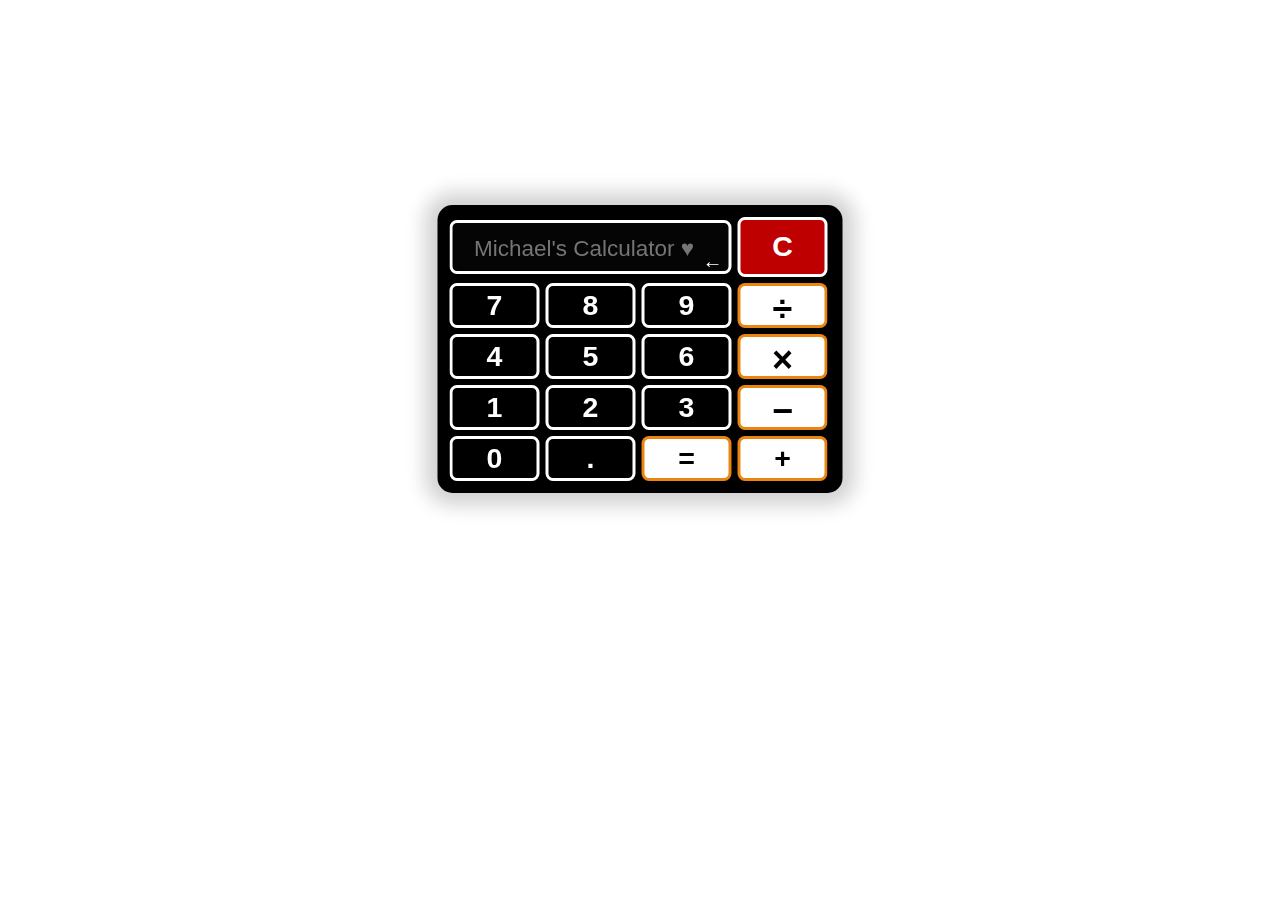
<file: index.html>
<!DOCTYPE html>
<html>

<head>
	<meta charset="UTF-8">
	<meta http-equiv="X-UA-Compatible" content="IE=edge">
	<meta name="viewport" content="width=device-width, initial-scale=1.0">
	<title>Calculator</title>
	<link rel="stylesheet" type="text/css" href="calculator.css">
	<!-- Google tag (gtag.js) -->
	<script async src="https://www.googletagmanager.com/gtag/js?id=G-VLL46ZEXJG"></script>
	<script>
	  window.dataLayer = window.dataLayer || [];
  
	  function gtag() { dataLayer.push(arguments); }
	  gtag('js', new Date());
  
	  gtag('config', 'G-VLL46ZEXJG');
	</script>
	  <link rel="shortcut icon" href="favicon.png" type="image/x-icon" />
</head>

<body>
	<div class="calc">
		<table>
			<tr>
				<td colspan="3">
					<div class="input-box">
						<input type="text" disabled placeholder="Michael's Calculator &hearts;     " name="display-box"
							id="result" value="">
						<input type="button" name="backspace" id="backspace" value="&LeftArrow;" onclick="backspace()">
					</div>
				</td>
				<td>
					<input type="button" name="cancel" id="cancel" value="C" onclick="clearScreen()">

				</td>
			</tr>
			<tr>
				<td>
					<input type="button" name="btn" id="btn" value="7" onclick="display('7')">
				</td>
				<td>
					<input type="button" name="btn" id="btn" value="8" onclick="display('8')">
				</td>
				<td>
					<input type="button" name="btn" id="btn" value="9" onclick="display('9')">
				</td>
				<td>
					<input type="button" name="btn" id="cmd" value="&divide;" onclick="display('/')">
				</td>
			</tr>
			<tr>
				<td>
					<input type="button" name="btn" id="btn" value="4" onclick="display('4')">
				</td>
				<td>
					<input type="button" name="btn" id="btn" value="5" onclick="display('5')">
				</td>
				<td>
					<input type="button" name="btn" id="btn" value="6" onclick="display('6')">
				</td>
				<td>
					<input type="button" name="btn" id="cmd" value="&times;" onclick="display('*')">
				</td>
			</tr>
			<tr>
				<td>
					<input type="button" name="btn" id="btn" value="1" onclick="display('1')">
				</td>
				<td>
					<input type="button" name="btn" id="btn" value="2" onclick="display('2')">
				</td>
				<td>
					<input type="button" name="btn" id="btn" value="3" onclick="display('3')">
				</td>
				<td>
					<input type="button" name="btn" id="cmd" value="&minus;" onclick="display('-')">
				</td>
			</tr>
			<tr>
				<td>
					<input type="button" name="btn" id="btn" value="0" onclick="display('0')">
				</td>
				<td>
					<input type="button" name="btn" id="btn" value="." onclick="display('.')">
				</td>
				<td>
					<input type="button" name="equal" id="equal" value="&equals;" onclick="calculate()">
				</td>
				<td>
					<input type="button" name="btn" id="plus" value="&plus;" onclick="display('+')">
				</td>
			</tr>
		</table>
	</div>
	<script type="text/javascript" src="calculator.js"></script>
</body>

</html>
</file>
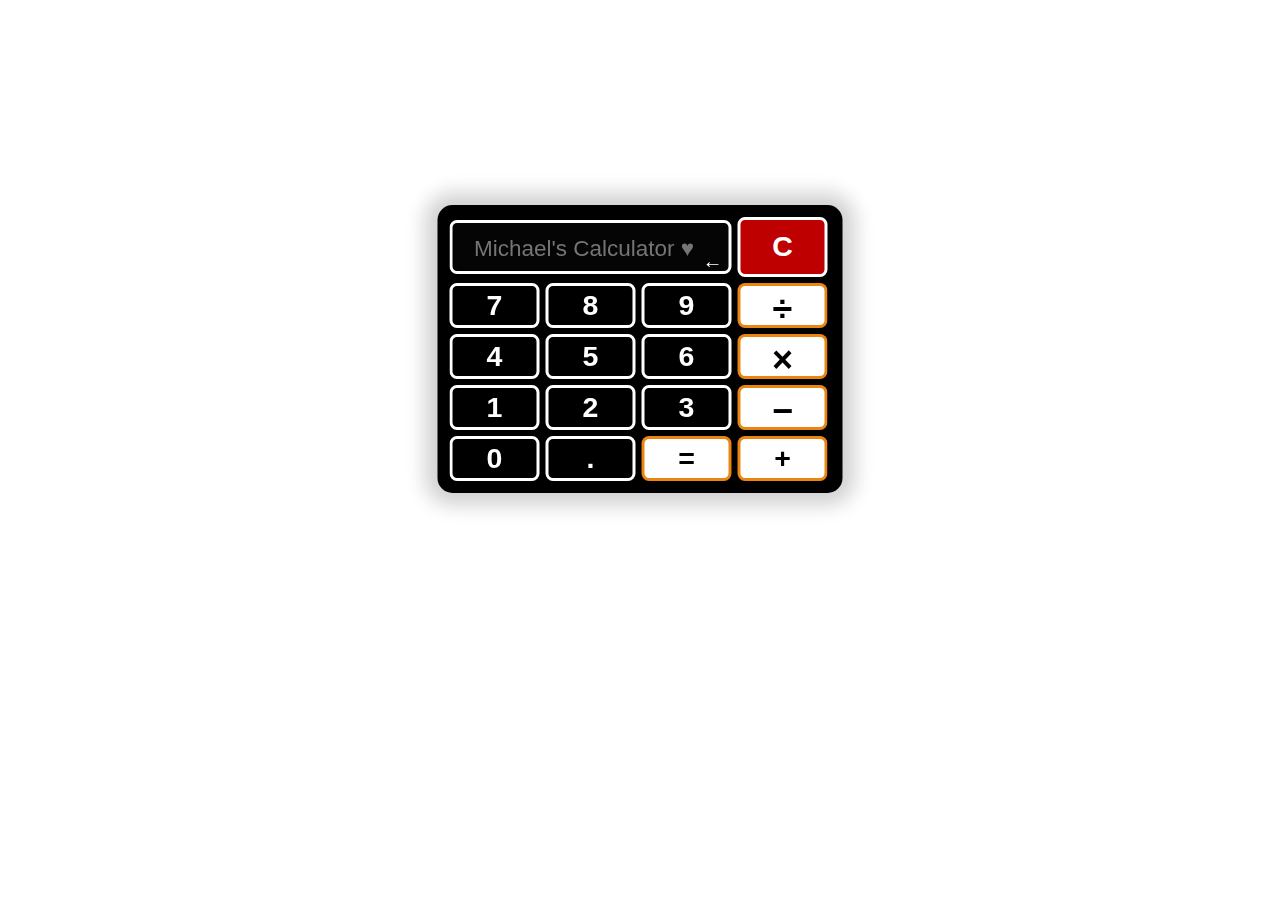
<file: calculator.html>
<!DOCTYPE html>
<html>

<head>
	<meta charset="UTF-8">
	<meta http-equiv="X-UA-Compatible" content="IE=edge">
	<meta name="viewport" content="width=device-width, initial-scale=1.0">
	<title>Calculator</title>
	<link rel="stylesheet" type="text/css" href="calculator.css">
</head>

<body>
	<div class="calc">
		<table>
			<tr>
				<td colspan="3">
					<div class="input-box">
						<input type="text" disabled placeholder="Michael's Calculator &hearts;     " name="display-box"
							id="result" value="">
						<input type="button" name="backspace" id="backspace" value="&LeftArrow;" onclick="backspace()">
					</div>
				</td>
				<td>
					<input type="button" name="cancel" id="cancel" value="C" onclick="clearScreen()">

				</td>
			</tr>
			<tr>
				<td>
					<input type="button" name="btn" id="btn" value="7" onclick="display('7')">
				</td>
				<td>
					<input type="button" name="btn" id="btn" value="8" onclick="display('8')">
				</td>
				<td>
					<input type="button" name="btn" id="btn" value="9" onclick="display('9')">
				</td>
				<td>
					<input type="button" name="btn" id="cmd" value="&divide;" onclick="display('/')">
				</td>
			</tr>
			<tr>
				<td>
					<input type="button" name="btn" id="btn" value="4" onclick="display('4')">
				</td>
				<td>
					<input type="button" name="btn" id="btn" value="5" onclick="display('5')">
				</td>
				<td>
					<input type="button" name="btn" id="btn" value="6" onclick="display('6')">
				</td>
				<td>
					<input type="button" name="btn" id="cmd" value="&times;" onclick="display('*')">
				</td>
			</tr>
			<tr>
				<td>
					<input type="button" name="btn" id="btn" value="1" onclick="display('1')">
				</td>
				<td>
					<input type="button" name="btn" id="btn" value="2" onclick="display('2')">
				</td>
				<td>
					<input type="button" name="btn" id="btn" value="3" onclick="display('3')">
				</td>
				<td>
					<input type="button" name="btn" id="cmd" value="&minus;" onclick="display('-')">
				</td>
			</tr>
			<tr>
				<td>
					<input type="button" name="btn" id="btn" value="0" onclick="display('0')">
				</td>
				<td>
					<input type="button" name="btn" id="btn" value="." onclick="display('.')">
				</td>
				<td>
					<input type="button" name="equal" id="equal" value="&equals;" onclick="calculate()">
				</td>
				<td>
					<input type="button" name="btn" id="plus" value="&plus;" onclick="display('+')">
				</td>
			</tr>
		</table>
	</div>
	<script type="text/javascript" src="calculator.js"></script>
</body>

</html>
</file>
<file: calculator.css>
.calc {
    margin: 20% auto;
    background-color: black;
    padding: 5px;
    width: 260px;
    scale: 1.5;
    border-radius: 10px;
    box-shadow: 0px 0px 13px 8px rgba(27, 27, 27, 0.2);
}

#result {
    background-color: rgba(27, 27, 27, 0.2);
    border-color: white;
    border-width: 2px;
    color: white;
    text-align: right;
    border-style: solid;
    border-radius: 5px;
    height: 30px;
    width: 180px;
    position: absolute;
    font-size: 15px;
}

#backspace {
    background: none;
    color: white;
    padding-top: 20px;
    border: none;
    text-decoration: none;
    float: right;
    position: relative;
}

#backspace:hover {
    cursor: pointer;
}

#btn:hover {
    background-color: #fff;
    color: #000000;
    border-color: #000000;
    cursor: pointer;
}

#btn {
    width: 60px;
    height: 30px;
    border-color: white;
    background-color: #000000;
    border-radius: 5px;
    border-style: solid;
    font-weight: 700;
    font-size: 19px;
    color: white;
}

#cmd:hover {
    background-color: #e97c00ee;
    border-color: #ffffff;
    color: white;
    cursor: pointer;
}

#cmd {
    width: 60px;
    height: 30px;
    border-color: #e97c00ee;
    background-color: #fff;
    border-radius: 5px;
    border-style: solid;
    font-weight: 700;
    font-size: 24px;
    color: black;
}

#equal:hover {
    background-color: #e97c00ee;
    color: white;
    border-color: #ffffff;
    cursor: pointer;
}

#equal {
    width: 100%;
    height: 30px;
    border-color: #e97c00ee;
    background-color: #fff;
    border-radius: 5px;
    border-style: solid;
    font-weight: 700;
    font-size: 19px;
    color: black;
}

#plus:hover {
    background-color: #e97c00ee;
    color: white;
    border-color: #ffffff;
    cursor: pointer;
}

#plus {
    width: 60px;
    height: 30px;
    border-color: #e97c00ee;
    background-color: #fff;
    border-radius: 5px;
    border-style: solid;
    font-weight: 700;
    font-size: 19px;
    color: black;
}

#cancel:hover {
    background-color: white;
    color: #be0000;
    border-color: #be0000;
    ;
    cursor: pointer;
}

#cancel {
    width: 60px;
    height: 40px;
    border-color: #ffffff;
    background-color: #be0000;
    border-radius: 5px;
    border-style: solid;
    font-weight: 700;
    font-size: 19px;
    color: white;
}
</file>
